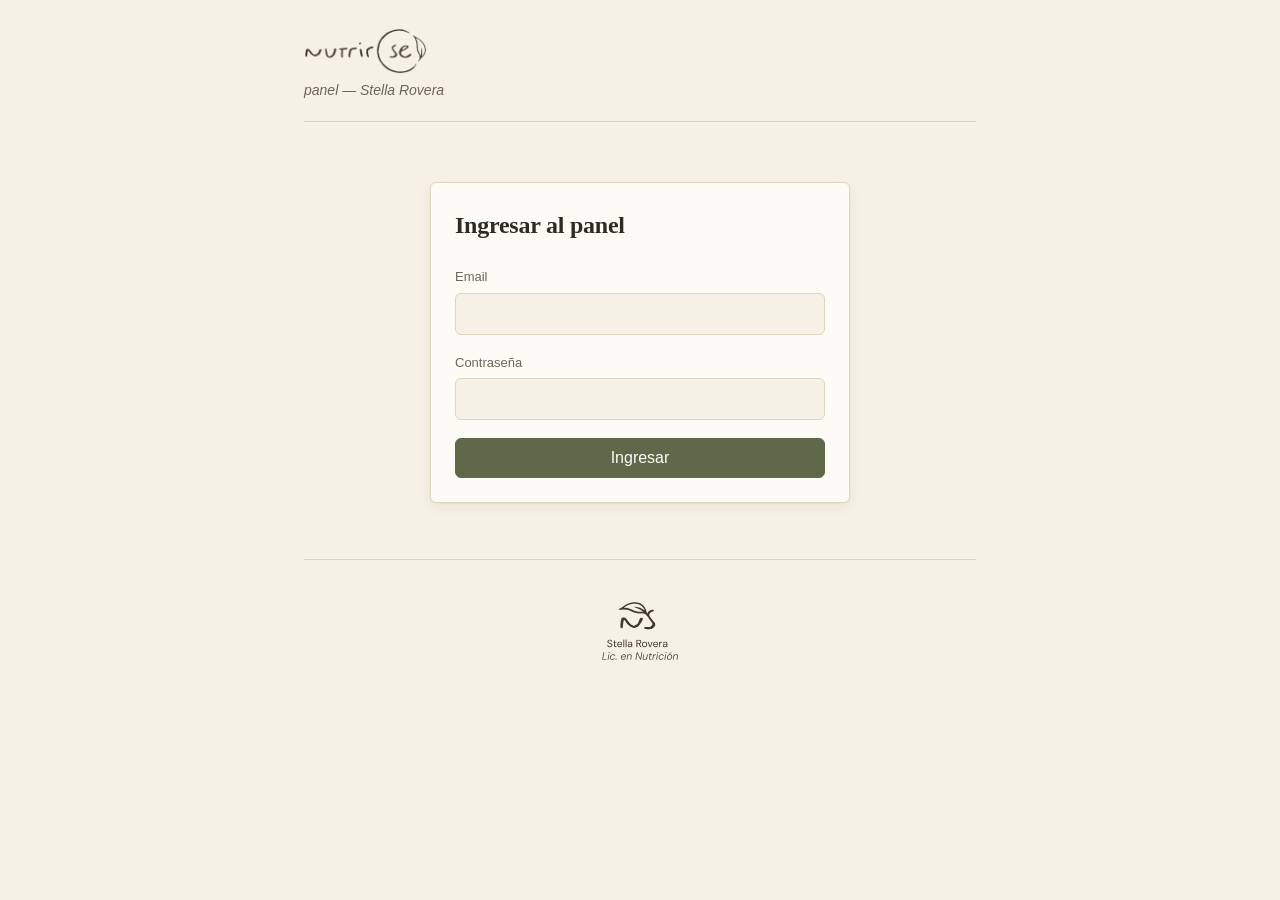
<file: public/index.html>
<!DOCTYPE html>
<html lang="es">
<head>
<meta charset="UTF-8" />
<meta http-equiv="refresh" content="0; url=panel.html" />
<title>Nutrir(se)</title>
<link rel="icon" type="image/png" href="favicon-32.png" />
</head>
<body>
  <p><a href="panel.html">Ir al panel</a></p>
</body>
</html>
</file>
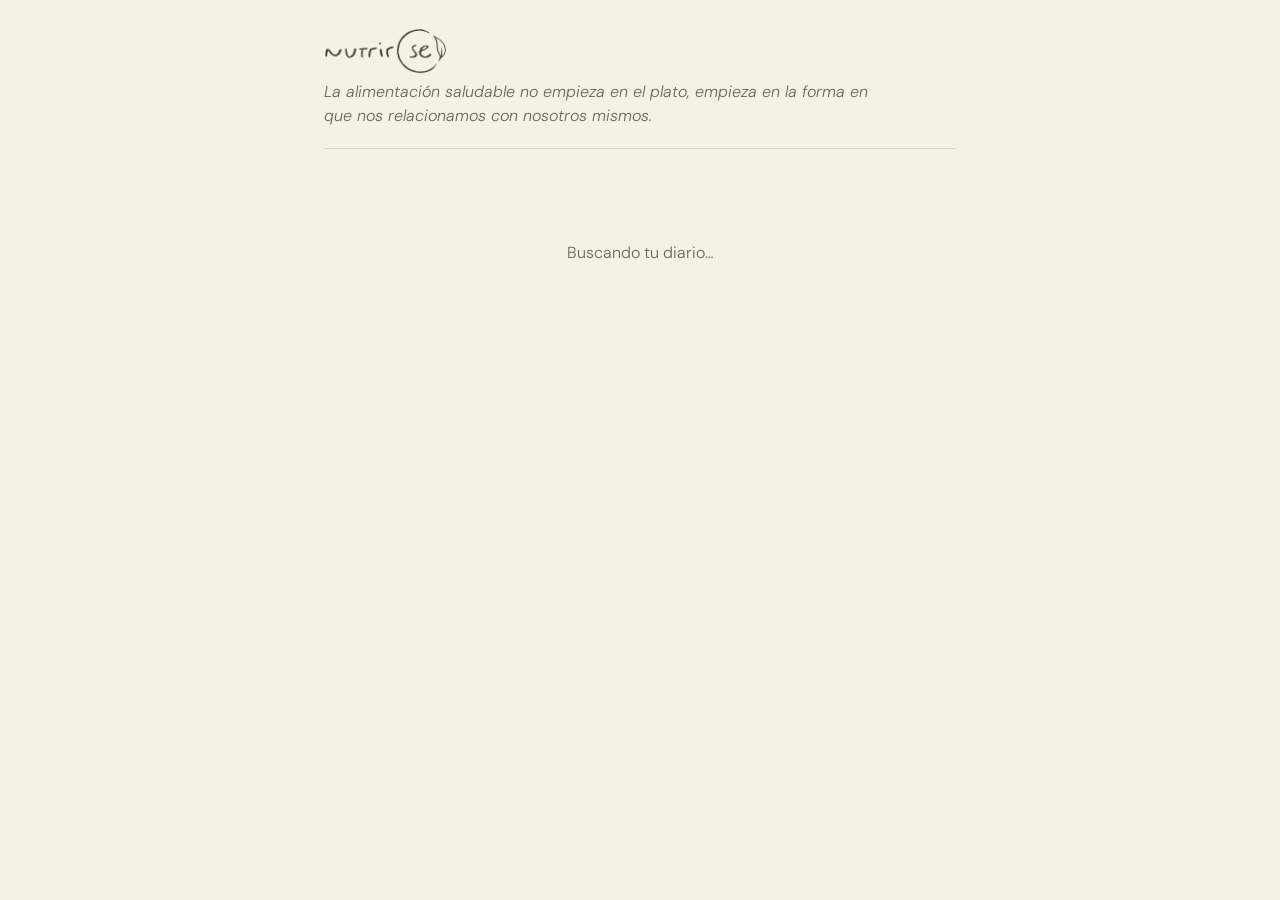
<file: public/formulario.html>
<!DOCTYPE html>
<html lang="es">
<head>
<meta charset="UTF-8" />
<meta name="viewport" content="width=device-width, initial-scale=1.0" />
<title>Nutrir(se) — Mi diario</title>
<link rel="icon" type="image/png" href="favicon-32.png" />
<link rel="apple-touch-icon" href="assets/logo/apple-touch-icon.png" />
<link rel="stylesheet" href="css/style.css?v=29" />
</head>
<body>
  <div class="shell" style="max-width: 680px;">
    <div class="topbar">
      <div class="brand">
        <img src="assets/logo/wordmark-dark.png" alt="Nutrir(se)" class="brand-logo" />
        <div class="brand-tag" style="font-size: 16px; max-width: 560px;">La alimentación saludable no empieza en el plato, empieza en la forma en que nos relacionamos con nosotros mismos.</div>
      </div>
    </div>

    <div id="loading" class="empty-state">Buscando tu diario…</div>

    <div id="not-found" class="empty-state" style="display:none;">
      <h2 style="margin-bottom:12px;">No encontramos este link</h2>
      <p class="muted">Puede que el código no sea correcto. Consultá con tu nutricionista para que te reenvíe el link.</p>
    </div>

    <div id="diary-view" style="display:none;">
      <div class="title-banner">
        <h1 style="font-family: 'Playfair Display', serif; font-weight: 400; letter-spacing: 0.005em; font-size: 30px; line-height: 1.3;">La comida y<br><em style="font-style: italic; font-weight: 400;">nuestra historia personal</em></h1>
      </div>
      <p style="font-family: 'DM Sans', sans-serif; font-weight: 300; font-size: 18px; line-height: 1.6; color: var(--ink-soft); margin-bottom: 28px; text-align: left;">Un espacio para comprender cómo nuestra historia, las emociones, las creencias y las experiencias influyen en la forma en que elegimos comer.<br>Es vital aprender a escuchar las verdaderas necesidades del cuerpo.</p>

      <hr class="section-divider" style="margin: 0 0 24px;" />
      <p id="greeting" style="margin-bottom: 24px; font-size: 20px; font-weight: 600; color: var(--ink);"></p>

      <div id="section-chooser"></div>

      <div id="section-habitos" style="display:none;">
        <button type="button" id="back-to-chooser-btn" class="btn ghost no-print" style="margin-bottom: 20px; display:none;">← Volver al plan alimentario</button>
        <p style="font-family: 'DM Sans', sans-serif; font-weight: 300; font-size: 16px; line-height: 1.6; color: var(--ink-soft); margin-bottom: 16px;">Éste tipo de preguntas, nos conduce a conocernos mejor.<br>Es importante saber cuál es nuestra relación con las comidas, pues de éste modo evaluamos dónde están las conductas y hábitos que queremos cambiar.</p>
        <p id="total-progress" class="muted" style="margin-bottom: 24px; font-size: 16px;"></p>

        <div id="stage-area">
          <div id="stage-content"></div>
        </div>
      </div>

      <div id="section-alimentos" style="display:none;"></div>

      <div id="section-menu" style="display:none;"></div>

      <hr class="section-divider" style="margin: 48px 0 40px;" />
      <p class="brand-tag" style="font-size: 16px; margin-bottom: 20px; text-align: center;">A partir de hoy voy a cuidar mi cuerpo.</p>
      <div style="text-align: center; margin-top: 32px; margin-bottom: 56px;">
        <img src="assets/logo/isologo-name.png" alt="Nutrir(se) — Stella Rovera, Lic. en Nutrición" style="width: 80px; height: auto;" />
      </div>
    </div>
  </div>

  <script type="module" src="js/formulario.js?v=42"></script>
</body>
</html>
</file>
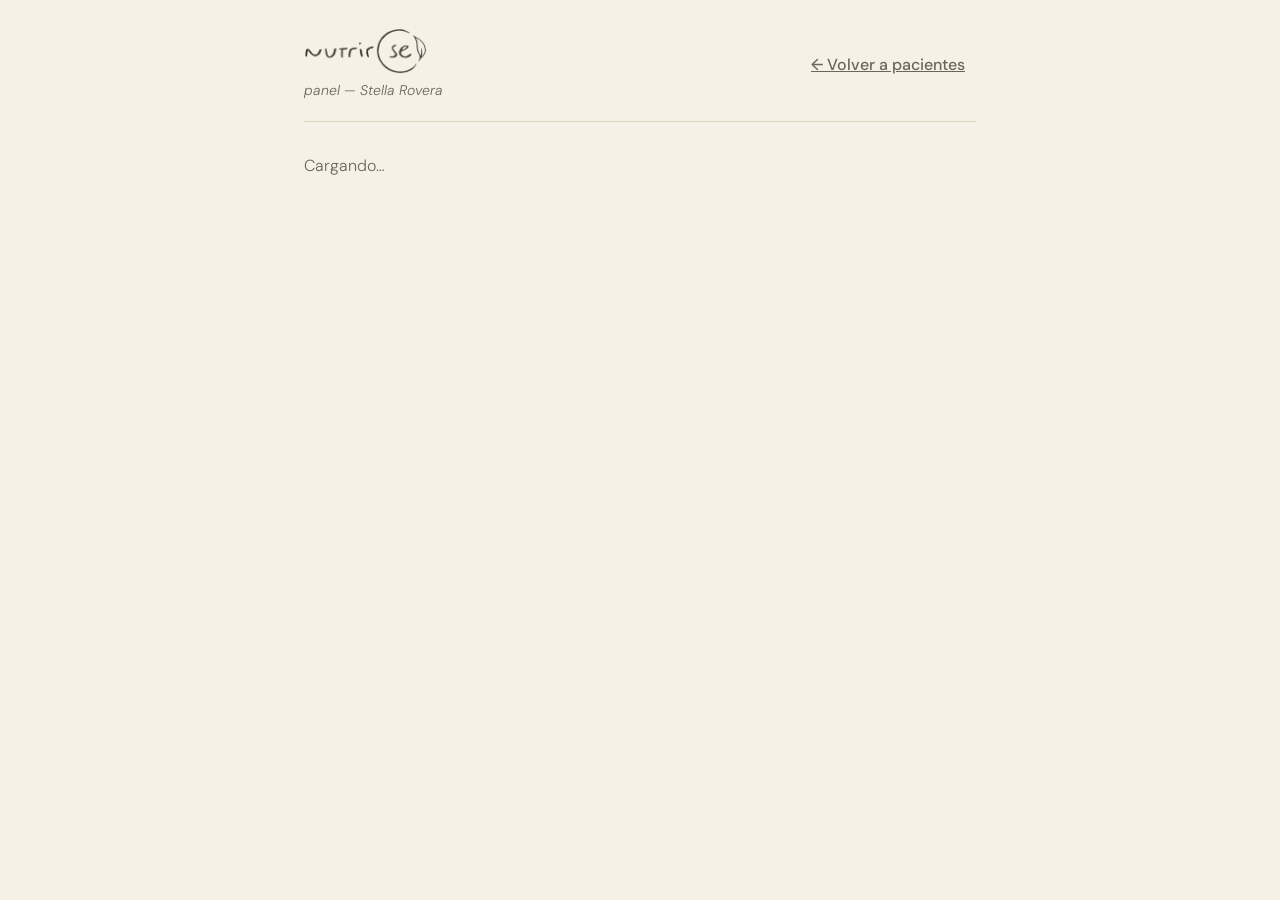
<file: public/paciente.html>
<!DOCTYPE html>
<html lang="es">
<head>
<meta charset="UTF-8" />
<meta name="viewport" content="width=device-width, initial-scale=1.0" />
<title>Nutrir(se) — Ficha de paciente</title>
<link rel="icon" type="image/png" href="favicon-32.png" />
<link rel="apple-touch-icon" href="assets/logo/apple-touch-icon.png" />
<link rel="stylesheet" href="css/style.css?v=29" />
</head>
<body>
  <div class="shell" style="max-width: 720px;">
    <div class="topbar no-print">
      <div class="brand">
        <img src="assets/logo/wordmark-dark.png" alt="Nutrir(se)" class="brand-logo" />
        <div class="brand-tag">panel — Stella Rovera</div>
      </div>
      <a href="panel.html" class="btn ghost">← Volver a pacientes</a>
    </div>

    <div id="loading" class="muted">Cargando…</div>

    <div id="content" style="display:none;">
      <p id="patient-label" style="font-family: 'DM Sans', sans-serif; font-weight: 400; font-size: 20px; color: #2E2B24; margin-bottom: 4px;"></p>
      <p id="patient-since" style="margin-bottom: 12px; color: var(--ink-soft);"></p>
      <div class="row no-print" style="margin-bottom: 24px; gap: 8px; flex-wrap: wrap;">
        <button type="button" id="copy-link-plan-btn" class="btn olive-link">Copiar link Plan alimentario</button>
        <button type="button" id="copy-link-habitos-btn" class="btn olive-link">Copiar link Hábitos</button>
      </div>

      <div id="section-tabs" class="row no-print" style="gap: 10px; margin-bottom: 28px; flex-wrap: wrap;"></div>

      <div id="section-plan-chooser" style="display:none;"></div>

      <div id="section-habitos">
        <div class="title-banner">
          <h1 style="font-family: 'Playfair Display', serif; font-weight: 400; letter-spacing: 0.005em; font-size: 30px; line-height: 1.3;">La comida y<br><em style="font-style: italic; font-weight: 400;">nuestra historia personal</em></h1>
        </div>
        <p style="font-family: 'DM Sans', sans-serif; font-weight: 300; font-size: 18px; line-height: 1.6; color: #2E2B24; margin-bottom: 36px; text-align: left;">Un espacio para comprender cómo nuestra historia, las emociones, las creencias y las experiencias influyen en la forma en que elegimos comer.<br>Es vital aprender a escuchar las verdaderas necesidades del cuerpo.</p>

        <p id="total-progress" style="margin-bottom: 20px; font-size: 16px; color: var(--ink-soft);"></p>

        <div id="stage-area">
          <div id="stage-detail"></div>
        </div>
      </div>

      <div id="section-alimentos" style="display:none;"></div>

      <div id="section-menu" style="display:none;"></div>

      <hr class="section-divider" style="margin: 48px 0 40px;" />
      <p class="brand-tag" style="font-size: 16px; margin-bottom: 20px; text-align: center;">A partir de hoy voy a cuidar mi cuerpo.</p>
      <div style="text-align: center; margin-top: 32px; margin-bottom: 56px;">
        <img src="assets/logo/isologo-name.png" alt="Nutrir(se) — Stella Rovera, Lic. en Nutrición" style="width: 80px; height: auto;" />
      </div>
    </div>
  </div>

    <script type="module" src="js/paciente.js?v=41"></script>
</body>
</html>
</file>
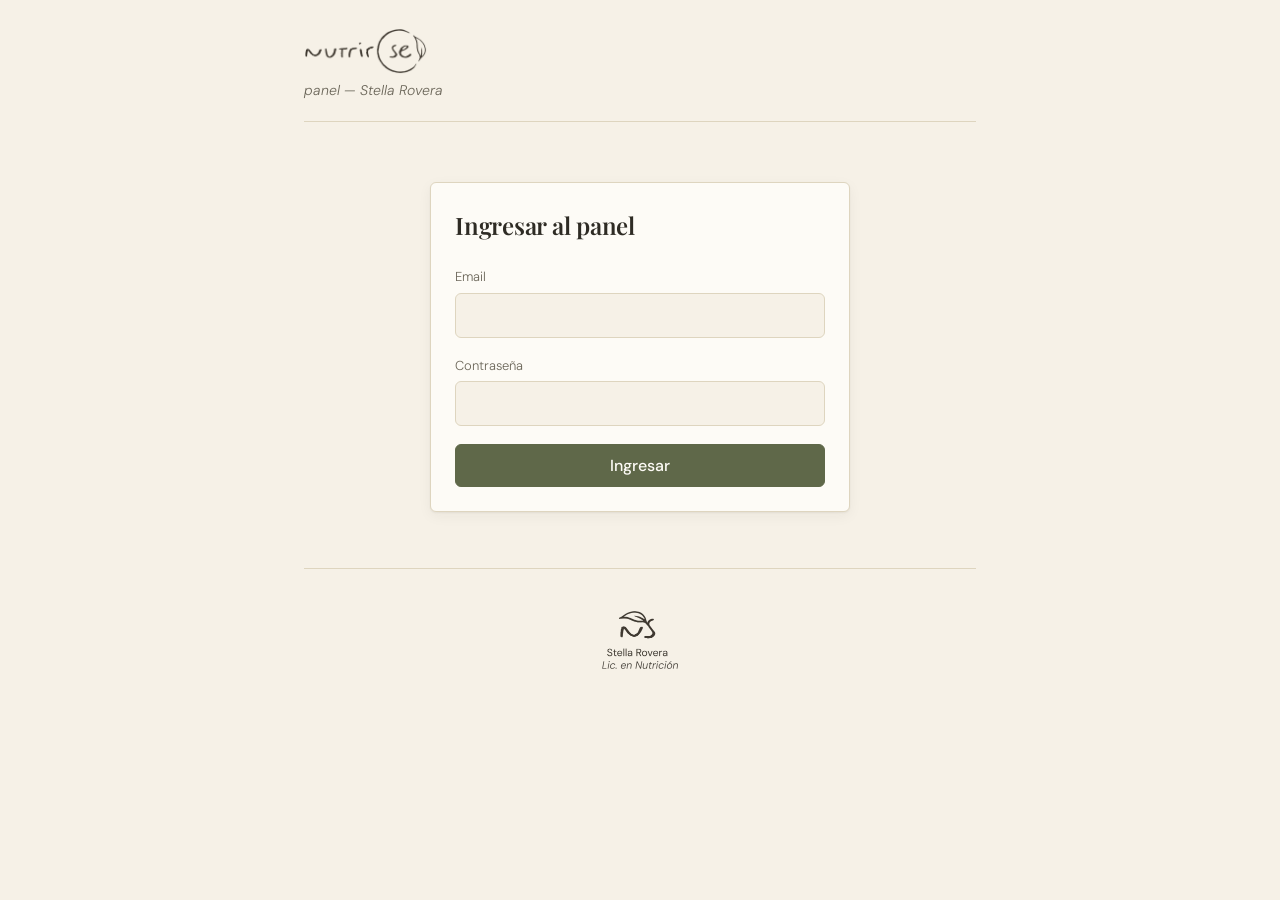
<file: public/panel.html>
<!DOCTYPE html>
<html lang="es">
<head>
<meta charset="UTF-8" />
<meta name="viewport" content="width=device-width, initial-scale=1.0" />
<title>Nutrir(se) — Panel</title>
<link rel="icon" type="image/png" href="favicon-32.png" />
<link rel="apple-touch-icon" href="assets/logo/apple-touch-icon.png" />
<link rel="stylesheet" href="css/style.css?v=29" />
</head>
<body>
  <div class="shell" style="max-width: 720px;">
    <div class="topbar">
      <div class="brand">
        <img src="assets/logo/wordmark-dark.png" alt="Nutrir(se)" class="brand-logo" />
        <div class="brand-tag">panel — Stella Rovera</div>
      </div>
      <button class="btn ghost" id="logout-btn" style="display:none;">Cerrar sesión</button>
    </div>

    <!-- LOGIN -->
    <div id="login-view" style="max-width: 420px; margin: 60px auto 0;">
      <div class="card">
        <h2 style="margin-bottom: 24px;">Ingresar al panel</h2>
        <form id="login-form">
          <label for="email">Email</label>
          <input type="email" id="email" required autocomplete="username" />
          <label for="password">Contraseña</label>
          <input type="password" id="password" required autocomplete="current-password" />
          <button type="submit" class="btn" style="width:100%; justify-content:center;">Ingresar</button>
          <p id="login-error" class="muted" style="color: var(--danger); margin-top: 14px; display:none;"></p>
        </form>
      </div>
    </div>

    <!-- HOME: lista de pacientes -->
    <div id="dashboard-view" style="display:none;">
      <div class="row between" style="margin-bottom: 20px;">
        <h2 style="font-family: 'Playfair Display', serif; font-weight: 500; text-transform: uppercase; letter-spacing: 0.03em;">Pacientes</h2>
        <button class="btn" id="show-new-patient-btn">Añadir paciente</button>
      </div>

      <div id="new-patient-card" class="card" style="display:none; margin-bottom: 20px;">
        <h3 style="margin-bottom: 16px;">Nueva paciente</h3>
        <form id="new-patient-form">
          <label for="patient-name">Nombre</label>
          <input type="text" id="patient-name" required placeholder="Ej: María González" />

          <label>¿Qué seguimiento tendrá el paciente?</label>
          <div class="field-group" style="margin-bottom: 20px;">
            <label class="choice-row" for="tracking-alimentos">
              <input type="radio" id="tracking-alimentos" name="tracking-type" value="alimentos" />
              <span>Selección de alimentos y menú semanal</span>
            </label>
            <label class="choice-row" for="tracking-alimentos-habitos">
              <input type="radio" id="tracking-alimentos-habitos" name="tracking-type" value="alimentos_habitos" checked />
              <span>Selección de alimentos, menú semanal y hábitos</span>
            </label>
          </div>

          <div class="row" style="gap: 10px;">
            <button type="submit" class="btn">Crear y generar link</button>
            <button type="button" class="btn secondary" id="cancel-new-patient-btn">Cancelar</button>
          </div>
        </form>
      </div>

      <div class="search-bar">
        <input type="search" id="patient-search" placeholder="Buscar paciente" autocomplete="off" aria-label="Buscar paciente" />
        <svg class="search-icon" width="20" height="20" viewBox="0 0 24 24" fill="none" stroke="currentColor" stroke-width="1.6" stroke-linecap="round" aria-hidden="true"><circle cx="10.5" cy="10.5" r="6.5"/><line x1="15.5" y1="15.5" x2="21" y2="21"/></svg>
      </div>

      <div id="patient-list" class="patient-list">
        <p class="muted">Cargando…</p>
      </div>
    </div>

    <hr class="section-divider" style="margin: 56px 0 40px;" />
    <div style="text-align: center; margin-top: 32px; margin-bottom: 8px;">
      <img src="assets/logo/isologo-name.png" alt="Nutrir(se) — Stella Rovera, Lic. en Nutrición" style="width: 80px; height: auto;" />
    </div>
  </div>

  <script type="module" src="js/panel.js?v=24"></script>
</body>
</html>
</file>
<file: public/css/style.css>
@import url('https://fonts.googleapis.com/css2?family=Playfair+Display:ital,wght@0,400;0,500;0,600;1,400;1,500;1,600&family=DM+Sans:ital,wght@0,300;0,400;0,500;0,700;1,300;1,400&family=IBM+Plex+Mono:wght@400;500&display=swap');

/*
  Paleta e identidad — según Manual de marca Nutrir(se).
  4 colores oficiales: beige #F6F1E7, verde #7C8660, marrón #2E2B24, rosa empolvado #C4B5A8.
  Tipografías oficiales: DM Sans (texto/títulos) y Playfair Display (subtítulos, itálica).
  IBM Plex Mono se mantiene solo para códigos de paciente (uso técnico, no de marca).
*/
:root {
  /* Colores de marca */
  --beige: #F6F1E7;
  --beige-raised: #FDFBF6;
  --verde: #7C8660;
  --verde-deep: #5F6849;
  --verde-pale: #E4E7DA;
  --marron: #2E2B24;
  --marron-soft: #6B6659;
  --rosa: #C4B5A8;
  --rosa-deep: #A8907E;
  --rosa-pale: #F3E9E4;
  --line: #DED5BF;
  --danger: #A6483A;

  /* Alias de compatibilidad (usados en el HTML/JS existente) */
  --paper: var(--beige);
  --paper-raised: var(--beige-raised);
  --ink: var(--marron);
  --ink-soft: var(--marron-soft);
  --sage: var(--verde);
  --sage-deep: var(--verde-deep);
  --sage-pale: var(--verde-pale);
  --olive: var(--verde);
  --stage-bg: var(--verde);
  --stage-text: var(--beige);
  --beige-text: var(--beige);
  --beige-border: var(--line);

  --radius: 6px;
  --shadow-card: 0 1px 2px rgba(46, 43, 36, 0.06), 0 4px 14px rgba(46, 43, 36, 0.05);
}

* { box-sizing: border-box; }

html, body {
  margin: 0;
  padding: 0;
  background: var(--beige);
  color: var(--marron);
  font-family: 'DM Sans', sans-serif;
  font-weight: 300;
  font-size: 16px;
  line-height: 1.5;
}

h1, h2, h3 {
  font-family: 'Playfair Display', serif;
  font-weight: 600;
  letter-spacing: -0.01em;
  margin: 0;
}

.mono {
  font-family: 'IBM Plex Mono', monospace;
  letter-spacing: 0.01em;
}

a { color: var(--verde-deep); }

button, input, textarea, select {
  font-family: inherit;
  font-size: inherit;
  color: inherit;
}

/* ---------- Layout shells ---------- */

.shell {
  max-width: 1080px;
  margin: 0 auto;
  padding: 0 24px 80px;
}

.topbar {
  display: flex;
  align-items: center;
  justify-content: space-between;
  flex-wrap: wrap;
  gap: 12px 20px;
  padding: 28px 0 20px;
  border-bottom: 1px solid var(--line);
  margin-bottom: 32px;
}

.topbar-left {
  display: flex;
  align-items: center;
  min-height: 1px;
}

.brand {
  display: flex;
  flex-direction: column;
  align-items: flex-start;
  gap: 6px;
}

.brand-logo {
  height: 46px;
  width: auto;
  display: block;
  flex-shrink: 0;
}

.brand-tag {
  font-size: 14px;
  color: var(--ink-soft);
  font-family: 'DM Sans', sans-serif;
  font-weight: 300;
  font-style: italic;
}

@keyframes fadeInStage {
  from { opacity: 0; transform: translateY(4px); }
  to { opacity: 1; transform: translateY(0); }
}
.fade-in {
  animation: fadeInStage 0.25s ease;
}

.title-banner {
  background: var(--verde);
  padding: 36px 32px;
  border-radius: var(--radius);
  margin-bottom: 24px;
}
.title-banner h1 {
  color: var(--beige);
  margin-bottom: 0;
}

/* ---------- Buttons ---------- */

.btn {
  display: inline-flex;
  align-items: center;
  gap: 8px;
  border: 1px solid var(--verde-deep);
  background: var(--verde-deep);
  color: var(--beige-raised);
  padding: 10px 18px;
  border-radius: var(--radius);
  cursor: pointer;
  font-weight: 500;
  transition: transform 0.08s ease, background 0.15s ease;
}
.btn:hover { background: var(--verde); }
.btn:active { transform: translateY(1px); }
.btn.secondary {
  background: transparent;
  color: var(--verde-deep);
}
.btn.secondary:hover { background: var(--verde-pale); }
.btn.ghost {
  background: transparent;
  border-color: transparent;
  color: var(--ink-soft);
  padding: 6px 10px;
}
.btn.ghost:hover { background: var(--verde-pale); color: var(--verde-deep); }
.btn:disabled { opacity: 0.5; cursor: not-allowed; }
.btn.btn-sm { font-size: 15px; padding: 7px 12px; gap: 5px; white-space: nowrap; }
.btn.olive-link {
  background: transparent;
  border-color: transparent;
  color: var(--verde);
  padding: 6px 12px;
  font-size: 15px;
  font-weight: 500;
  gap: 4px;
  white-space: nowrap;
}
.btn.olive-link:hover { background: var(--verde-pale); color: var(--verde-deep); }

/* ---------- Cards ---------- */

.card {
  background: var(--beige-raised);
  border: 1px solid var(--line);
  border-radius: var(--radius);
  box-shadow: var(--shadow-card);
  padding: 24px;
  transition: transform 0.15s ease, box-shadow 0.15s ease, background-color 0.15s ease;
}
.card.stage-card:hover {
  transform: translateY(-3px);
  box-shadow: 0 4px 10px rgba(46, 43, 36, 0.10), 0 8px 20px rgba(46, 43, 36, 0.08);
  background-color: var(--rosa);
}

#stage-area {
  display: grid;
  grid-template-columns: repeat(3, 1fr);
  gap: 14px;
  margin-bottom: 24px;
}
#stage-detail,
#stage-content {
  grid-column: 1 / -1;
  margin-top: 10px;
}
.stage-headline {
  grid-column: 1 / -1;
}

/* ---------- Forms ---------- */

label {
  display: block;
  font-size: 13px;
  color: var(--ink-soft);
  margin-bottom: 6px;
}

input[type="text"],
input[type="email"],
input[type="password"],
textarea {
  width: 100%;
  border: 1px solid var(--line);
  background: var(--beige);
  border-radius: var(--radius);
  padding: 11px 13px;
  margin-bottom: 18px;
}
input:focus, textarea:focus, button:focus-visible {
  outline: 2px solid var(--rosa);
  outline-offset: 1px;
}
textarea { resize: vertical; min-height: 80px; }

.field-group {
  display: flex;
  flex-direction: column;
  gap: 10px;
  margin-bottom: 20px;
}
.choice-row {
  display: flex;
  align-items: flex-start;
  gap: 10px;
  padding: 10px 12px;
  border: 1px solid var(--line);
  border-radius: var(--radius);
  background: var(--beige);
  cursor: pointer;
}
.choice-row:hover { border-color: var(--verde); }
.choice-row input { margin-top: 3px; }

/* ---------- Patient list / index cards ---------- */

.patient-list {
  display: flex;
  flex-direction: column;
  gap: 10px;
}
.patient-row {
  display: flex;
  flex-direction: column;
  align-items: flex-start;
  gap: 12px;
  padding: 14px 16px;
  background: var(--beige-raised);
  border: 1px solid var(--line);
  border-radius: var(--radius);
}
.patient-row.active {
  border-color: var(--verde);
  box-shadow: 0 0 0 1px var(--verde);
}
.patient-name { font-weight: 500; }
.patient-code { font-size: 15px; color: var(--ink-soft); }

.pill {
  display: inline-block;
  font-size: 13px;
  padding: 3px 9px;
  border-radius: 3px;
  background: var(--verde-pale);
  color: var(--verde-deep);
  font-family: 'DM Sans', sans-serif;
  font-weight: 500;
}

.stage-progress {
  display: inline-block;
  font-size: 13px;
  color: var(--ink-soft);
  font-family: 'DM Sans', sans-serif;
  font-weight: 300;
  letter-spacing: 0.03em;
}

.stage-card {
  transition: transform 0.15s ease, box-shadow 0.15s ease;
}
.stage-card:hover {
  transform: translateY(-4px);
  box-shadow: 0 4px 14px rgba(46, 43, 36, 0.1);
}

/* ---------- Sections (form journal style) ---------- */

.section-block {
  margin-bottom: 40px;
}
.section-eyebrow {
  display: flex;
  align-items: center;
  gap: 12px;
  margin-bottom: 6px;
}
.section-letter {
  font-family: 'Playfair Display', serif;
  font-size: 28px;
  color: var(--verde);
}
.section-title {
  font-family: 'Playfair Display', serif;
  font-size: 19px;
}
.section-divider {
  border: none;
  border-top: 1px solid var(--line);
  margin: 40px 0;
}

.question {
  margin-bottom: 22px;
}
.question-text {
  font-weight: 500;
  font-size: 18px;
  margin-bottom: 10px;
}
.question-hint {
  font-size: 17px;
  font-weight: 700;
  color: var(--marron);
  margin-top: -6px;
  margin-bottom: 10px;
}

/* ---------- Utility ---------- */

.muted { color: var(--ink-soft); }
.empty-state {
  text-align: center;
  padding: 60px 20px;
  color: var(--ink-soft);
}
.stack { display: flex; flex-direction: column; gap: 16px; }
.row { display: flex; gap: 16px; align-items: center; }
.row.between { justify-content: space-between; }
.toast {
  position: fixed;
  bottom: 24px;
  left: 50%;
  transform: translateX(-50%);
  background: var(--verde-deep);
  color: var(--beige-raised);
  padding: 12px 20px;
  border-radius: var(--radius);
  box-shadow: var(--shadow-card);
  font-size: 14px;
}
.toast.error { background: var(--danger); }

@media print {
  .no-print { display: none !important; }
  body { background: #fff; }
  .card { box-shadow: none; border: 1px solid #ccc; break-inside: avoid; }
}

.patient-actions {
  display: flex;
  flex-direction: column;
  align-items: flex-start;
  gap: 8px;
}
.patient-actions-links {
  gap: 6px;
  flex-wrap: wrap;
}
.patient-actions-edit {
  gap: 6px;
  flex-wrap: wrap;
  padding-top: 8px;
  border-top: 1px solid var(--line);
}

@media (max-width: 640px) {
  #stage-area {
    display: flex;
    flex-direction: column;
    gap: 14px;
  }
  .stage-card,
  .stage-select-card {
    order: 3;
  }
  .stage-card.active-stage-card,
  .stage-select-card.active-stage-card {
    order: 1;
  }
  .stage-headline {
    order: 1;
  }
  #stage-detail,
  #stage-content {
    order: 2;
    margin-top: 0;
  }
}

@media (max-width: 720px) {
  .shell { padding: 0 16px 60px; }
  .layout-grid { grid-template-columns: 1fr !important; }
}


.search-bar { position: relative; width: 100%; margin-bottom: 20px; }
.search-bar input {
  width: 100%;
  box-sizing: border-box;
  height: 50px;
  padding: 0 52px 0 20px;
  border: 1px solid transparent;
  border-radius: 999px;
  background: var(--verde-pale);
  color: var(--ink);
  font-family: 'DM Sans', sans-serif;
  font-size: 16px;
  font-weight: 300;
  margin: 0;
  -webkit-appearance: none;
  appearance: none;
}
.search-bar input::-webkit-search-cancel-button { display: none; }
.search-bar input::placeholder { color: var(--verde-deep); opacity: 0.6; }
.search-bar input:focus { background: var(--beige-raised); border-color: var(--verde); outline: none; }
.search-bar .search-icon {
  position: absolute;
  right: 20px;
  top: 50%;
  transform: translateY(-50%);
  color: var(--verde-deep);
  pointer-events: none;
}
</file>
